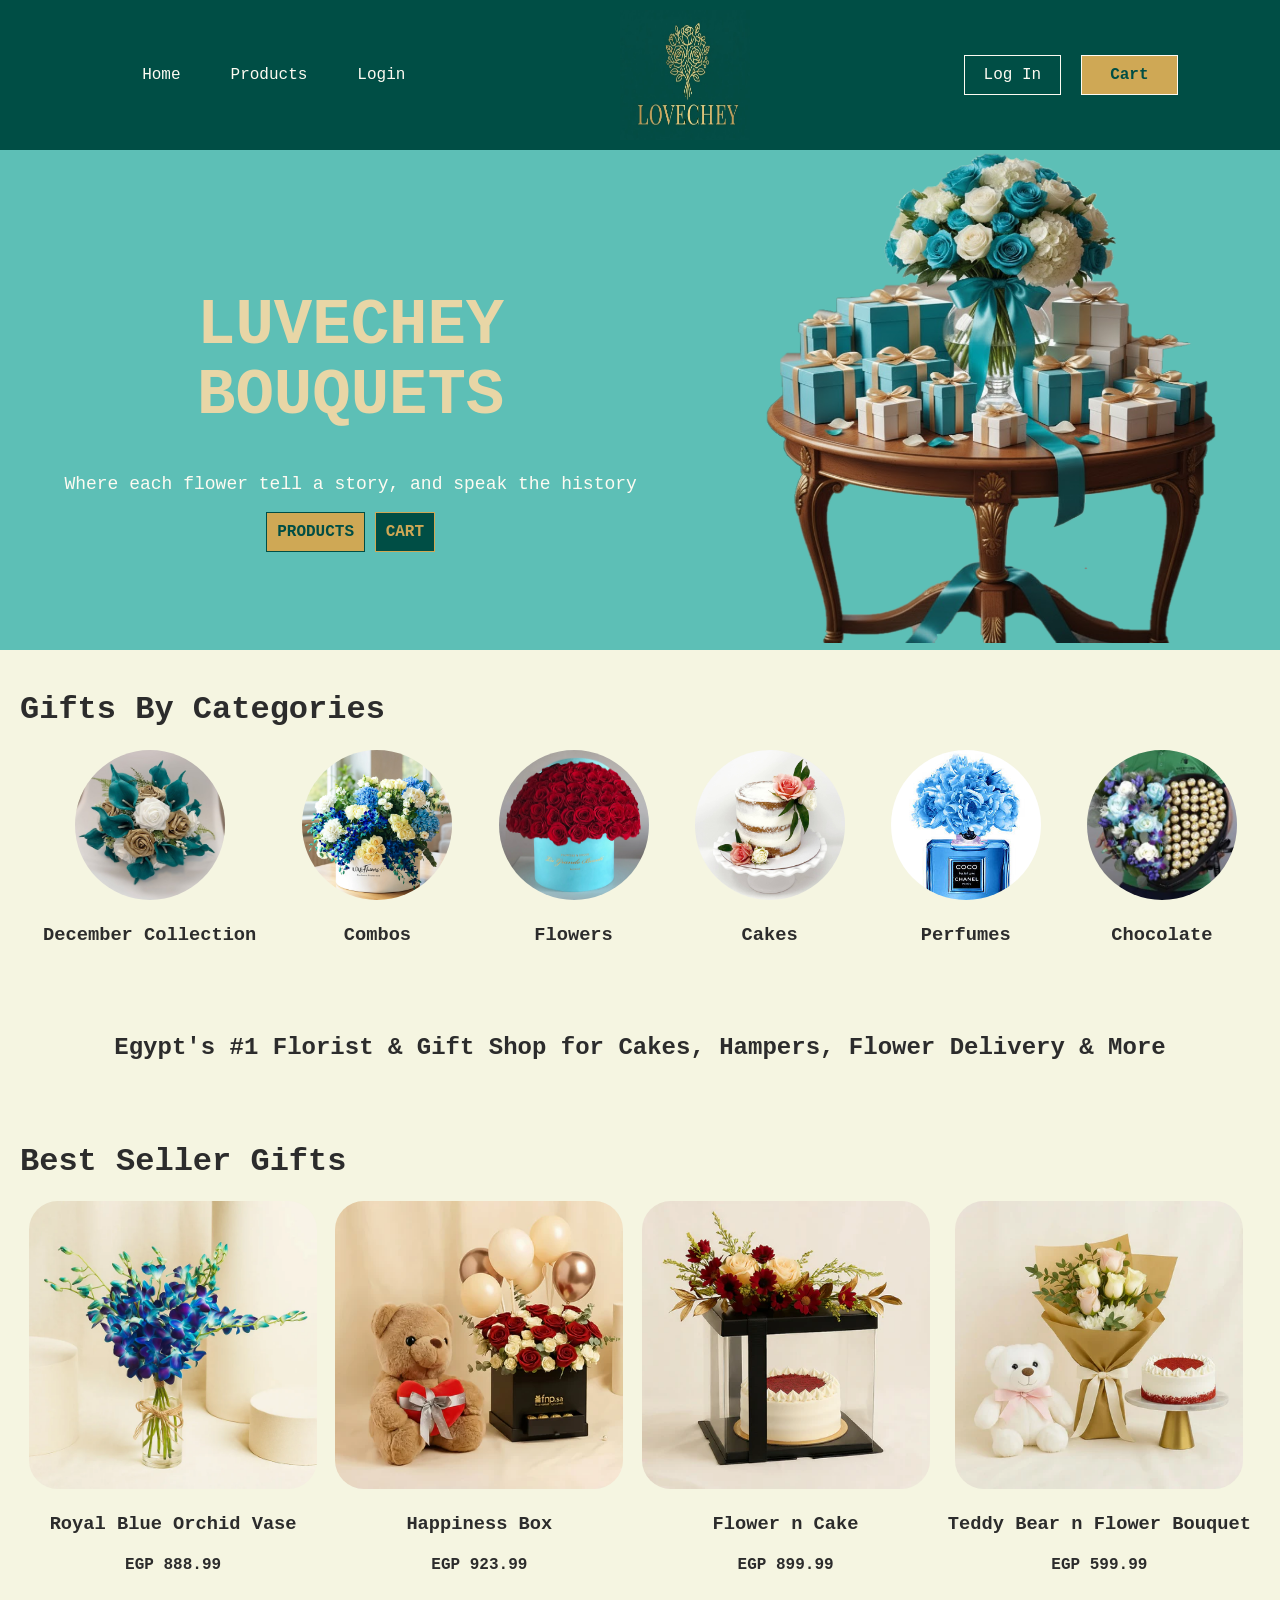
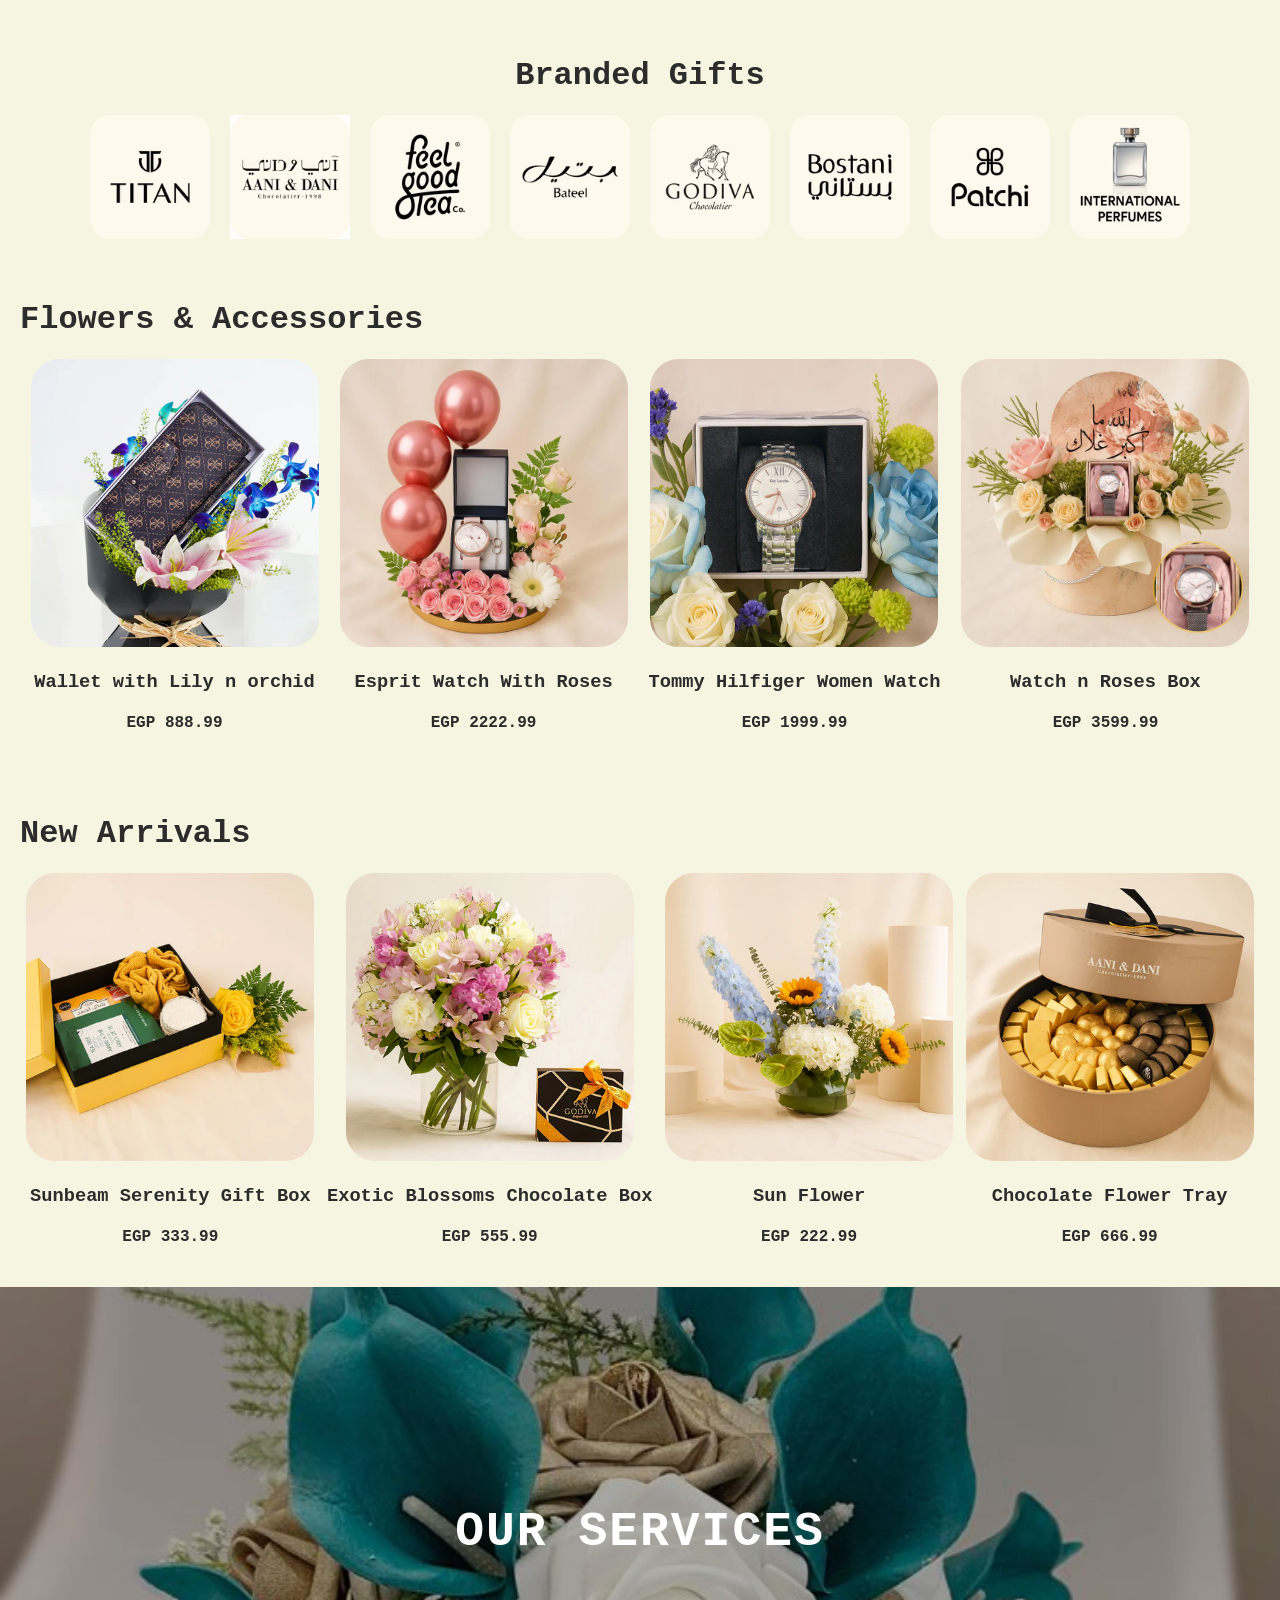
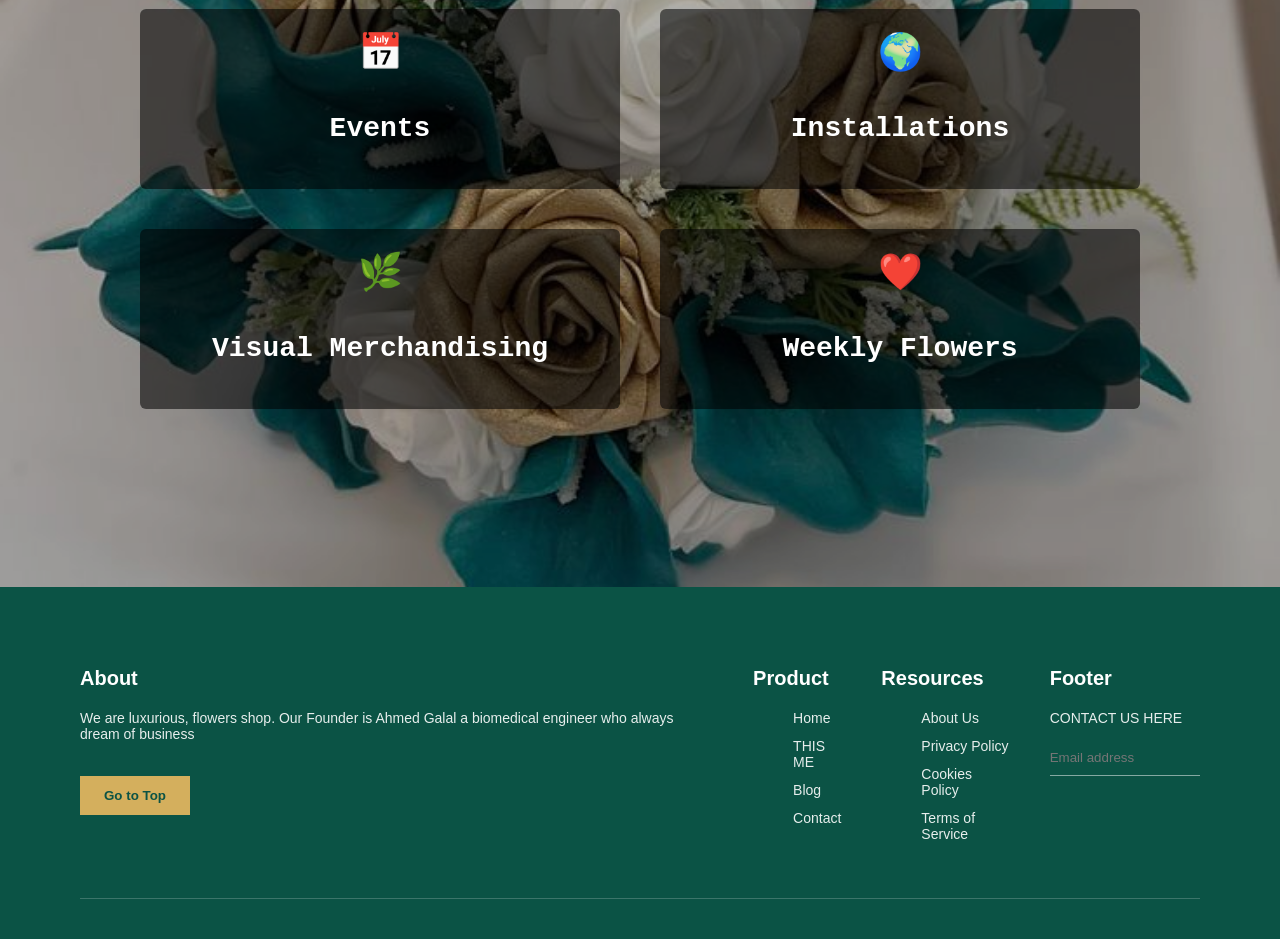
<file: index.html>
<!DOCTYPE html>
<html lang="en">

<head>
    <meta charset="UTF-8">
    <meta name="viewport" content="width=device-width, initial-scale=1.0">
    <title>Flowers</title>
    <link rel="stylesheet" href="style.css">
</head>

<body>
    <header>
        <nav>
            <ul>
                <li><a href="./index.html">Home</a></li>
                <li><a href="./products.html">Products</a></li>
                <li><a href="./login.html">Login</a></li>
            </ul>
            <img src="logo.png" alt="">
            <div>
                <button class="login" onclick="window.location.href='login.html'">Log In</button>
                <button class="Chart" onclick="window.location.href='cart.html'">Cart</button>

            </div>
        </nav>
    </header>
    <main>
        <div class="hero">
            <div class="heroLeft">
                <h1>LUVECHEY <br>BOUQUETS</h1>
                <p>Where each flower tell a story, and speak the history</p>
                <button class="productsButton" onclick="window.location.href='products.html'">PRODUCTS</button>
                <button class="learnMore" onclick="window.location.href='cart.html'">CART</button>
            </div>
            <div>
                <img src="./Assets/heroTable.png" alt="">
            </div>
        </div>
        <div class="Categories">
            <div>
                <h1>Gifts By Categories</h1>
            </div>
            <div class="giftsCategories">
                <div>
                    <img src="./Assets/collection1.jpg" alt="">
                    <h3>December Collection</h3>
                </div>
                <div>
                    <img src="./Assets/collection2.webp" alt="">
                    <h3>Combos</h3>
                </div>
                <div>
                    <img src="./Assets/collection3.webp" alt="">
                    <h3>Flowers</h3>
                </div>
                <div>
                    <img src="./Assets/collection4.jpg" alt="">
                    <h3>Cakes</h3>
                </div>
                <div>
                    <img src="./Assets/collection5.jpg" alt="">
                    <h3>Perfumes</h3>
                </div>
                <div>
                    <img src="./Assets/collection6.webp" alt="">
                    <h3>Chocolate</h3>
                </div>
            </div>
            <div>
                <h2 style="text-align: center; padding-top: 50px;"> Egypt's #1 Florist & Gift Shop for Cakes, Hampers,
                    Flower Delivery & More </h2>
            </div>
        </div>
        <div class="Categories">
            <div>
                <h1>Best Seller Gifts</h1>
            </div>
            <div class="bestSellerCategories">
                <div>
                    <img src="./Assets/bestSeller1.jpg" alt="">
                    <h3>Royal Blue Orchid Vase</h3>
                    <h4>EGP 888.99</h4>
                </div>
                <div>
                    <img src="./Assets/bestSeller2.jpg" alt="">
                    <h3>Happiness Box</h3>
                    <h4>EGP 923.99</h4>
                </div>
                <div>
                    <img src="./Assets/bestSeller3.webp" alt="">
                    <h3>Flower n Cake </h3>
                    <h4>EGP 899.99</h4>
                </div>
                <div>
                    <img src="./Assets/bestSeller4.webp" alt="">
                    <h3>Teddy Bear n Flower Bouquet</h3>
                    <h4>EGP 599.99</h4>
                </div>
            </div>
        </div>
        <div class="Categories">
            <div>
                <h1 style="text-align: center;">Branded Gifts</h1>
            </div>
            <div class="brandCategories">
                <img src="./Assets/brand1.avif" alt="">
                <img src="./Assets/brand2.avif" alt="">
                <img src="./Assets/brand3.avif" alt="">
                <img src="./Assets/brand4.avif" alt="">
                <img src="./Assets/brand5.avif" alt="">
                <img src="./Assets/brand6.avif" alt="">
                <img src="./Assets/brand7.avif" alt="">
                <img src="./Assets/brand8.avif" alt="">

            </div>
        </div>
        <div class="Categories">
            <div>
                <h1>Flowers & Accessories</h1>
            </div>
            <div class="Accessories">
                <div>
                    <img src="./Assets/flowers1.webp" alt="">
                    <h3>Wallet with Lily n orchid </h3>
                    <h4>EGP 888.99</h4>
                </div>
                <div>
                    <img src="./Assets/flowers2.webp" alt="">
                    <h3>Esprit Watch With Roses</h3>
                    <h4>EGP 2222.99</h4>
                </div>
                <div>
                    <img src="./Assets/flowers3.webp" alt="">
                    <h3>Tommy Hilfiger Women Watch</h3>
                    <h4>EGP 1999.99</h4>
                </div>
                <div>
                    <img src="./Assets/flowers4.webp" alt="">
                    <h3> Watch n Roses Box</h3>
                    <h4>EGP 3599.99</h4>
                </div>
            </div>
        </div>
        <div class="Categories">
            <div>
                <h1>New Arrivals</h1>
            </div>
            <div class="Arrivals">
                <div>
                    <img src="./Assets/arrivals1.webp" alt="">
                    <h3>Sunbeam Serenity Gift Box </h3>
                    <h4>EGP 333.99</h4>
                </div>
                <div>
                    <img src="./Assets/arrivals2.webp" alt="">
                    <h3>Exotic Blossoms Chocolate Box</h3>
                    <h4>EGP 555.99</h4>
                </div>
                <div>
                    <img src="./Assets/arrivals3.webp" alt="">
                    <h3>Sun Flower</h3>
                    <h4>EGP 222.99</h4>
                </div>
                <div>
                    <img src="./Assets/arrivals4.webp" alt="">
                    <h3> Chocolate Flower Tray</h3>
                    <h4>EGP 666.99</h4>
                </div>
            </div>
        </div>
        <section class="services">
            <div class="overlay"></div>

            <div class="content">
                <h1 class="section-title">OUR SERVICES</h1>

                <div class="grid">
                    <div class="card">
                        <div class="icon">📅</div>
                        <h2>Events</h2>
                    </div>

                    <div class="card">
                        <div class="icon">🌍</div>
                        <h2>Installations</h2>
                    </div>

                    <div class="card">
                        <div class="icon">🌿</div>
                        <h2>Visual Merchandising</h2>
                    </div>

                    <div class="card">
                        <div class="icon">❤️</div>
                        <h2>Weekly Flowers</h2>
                    </div>
                </div>
            </div>
        </section>


    </main>
   <footer class="footer">
    <div class="footer-container">

        <div class="footer-col">
            <h3>About</h3>
            <p>
                We are luxurious, flowers shop. Our Founder is Ahmed Galal a biomedical engineer who always dream of business
            </p>
            <button class="footer-btn" onclick="window.location.href='index.html'">Go to Top</button>
        </div>

        <div class="footer-col">
            <h3>Product</h3>
            <ul>
                <li>Home</li>
                <li>THIS ME</li>
                <li>Blog</li>
                <li>Contact</li>
            </ul>
        </div>

        <div class="footer-col">
            <h3>Resources</h3>
            <ul>
                <li>About Us</li>
                <li>Privacy Policy</li>
                <li>Cookies Policy</li>
                <li>Terms of Service</li>
            </ul>
        </div>

        <div class="footer-col">
            <h3>Footer</h3>
            <p>CONTACT US HERE</p>
            <input type="email" placeholder="Email address">
        </div>

    </div>

    <div class="footer-bottom"></div>
</footer>

 

</body>

</html>
</file>
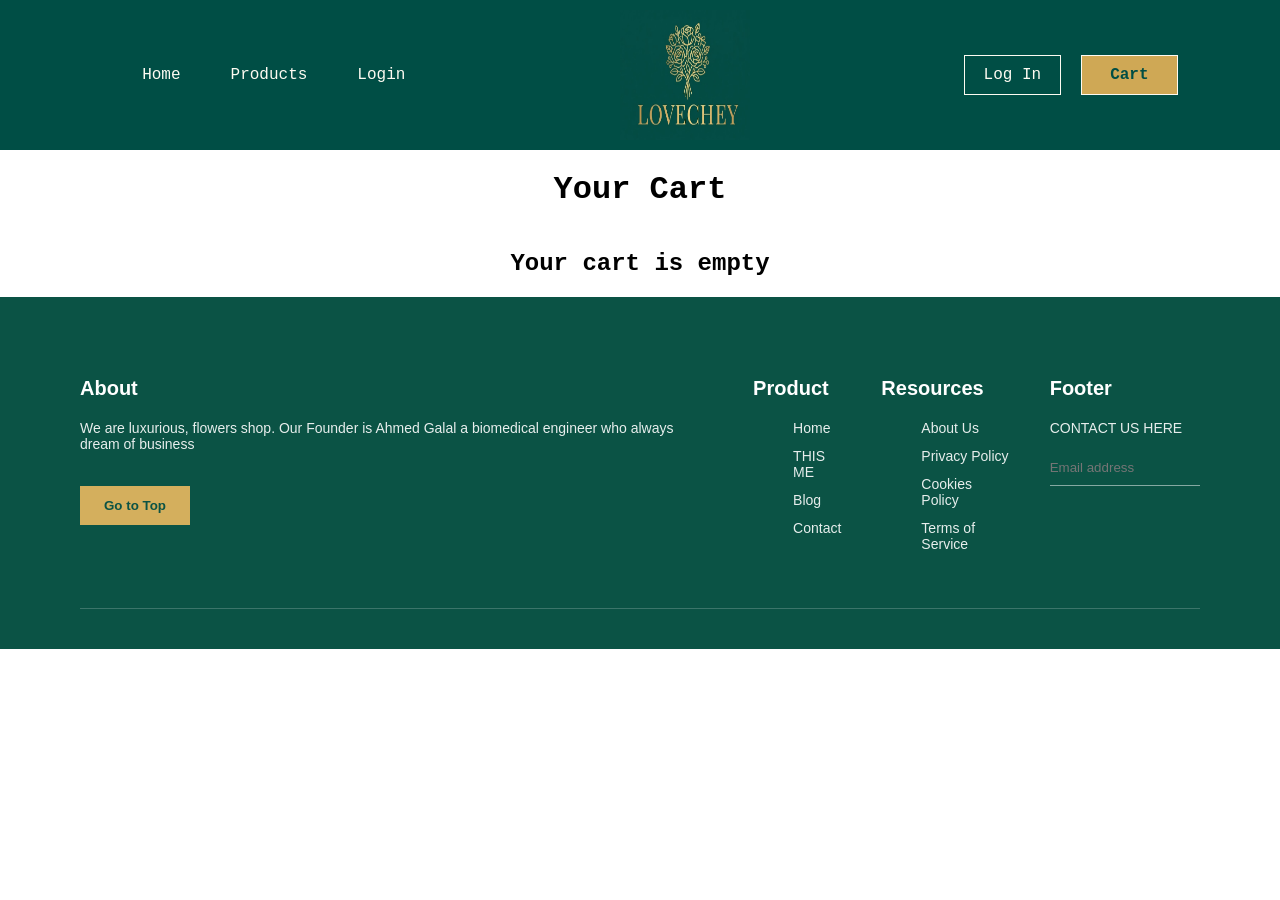
<file: cart.html>
<!DOCTYPE html>
<html lang="en">
<head>
    <meta charset="UTF-8">
    <title>Cart</title>
    <link rel="stylesheet" href="style.css">
</head>
<body>
<header>
        <nav>
            <ul>
                <li><a href="./index.html">Home</a></li>
                <li><a href="./products.html">Products</a></li>
                <li><a href="./login.html">Login</a></li>
            </ul>
             <img src="logo.png" alt="">
            <div>
                <button class="login" onclick="window.location.href='login.html'">Log In</button>
                <button class="Chart" onclick="window.location.href='cart.html'">Cart</button>

            </div>
        </nav>
    </header>
<h1 style="text-align:center">Your Cart</h1>

<div id="cartProducts" class="products"></div>

<script src="cart.js"></script>

<footer class="footer">
    <div class="footer-container">

        <div class="footer-col">
            <h3>About</h3>
            <p>
                We are luxurious, flowers shop. Our Founder is Ahmed Galal a biomedical engineer who always dream of business
            </p>
            <button class="footer-btn" onclick="window.location.href='index.html'">Go to Top</button>
        </div>

        <div class="footer-col">
            <h3>Product</h3>
            <ul>
                <li>Home</li>
                <li>THIS ME</li>
                <li>Blog</li>
                <li>Contact</li>
            </ul>
        </div>

        <div class="footer-col">
            <h3>Resources</h3>
            <ul>
                <li>About Us</li>
                <li>Privacy Policy</li>
                <li>Cookies Policy</li>
                <li>Terms of Service</li>
            </ul>
        </div>

        <div class="footer-col">
            <h3>Footer</h3>
            <p>CONTACT US HERE</p>
            <input type="email" placeholder="Email address">
        </div>

    </div>

    <div class="footer-bottom"></div>
</footer>


</body>
</html>
</file>
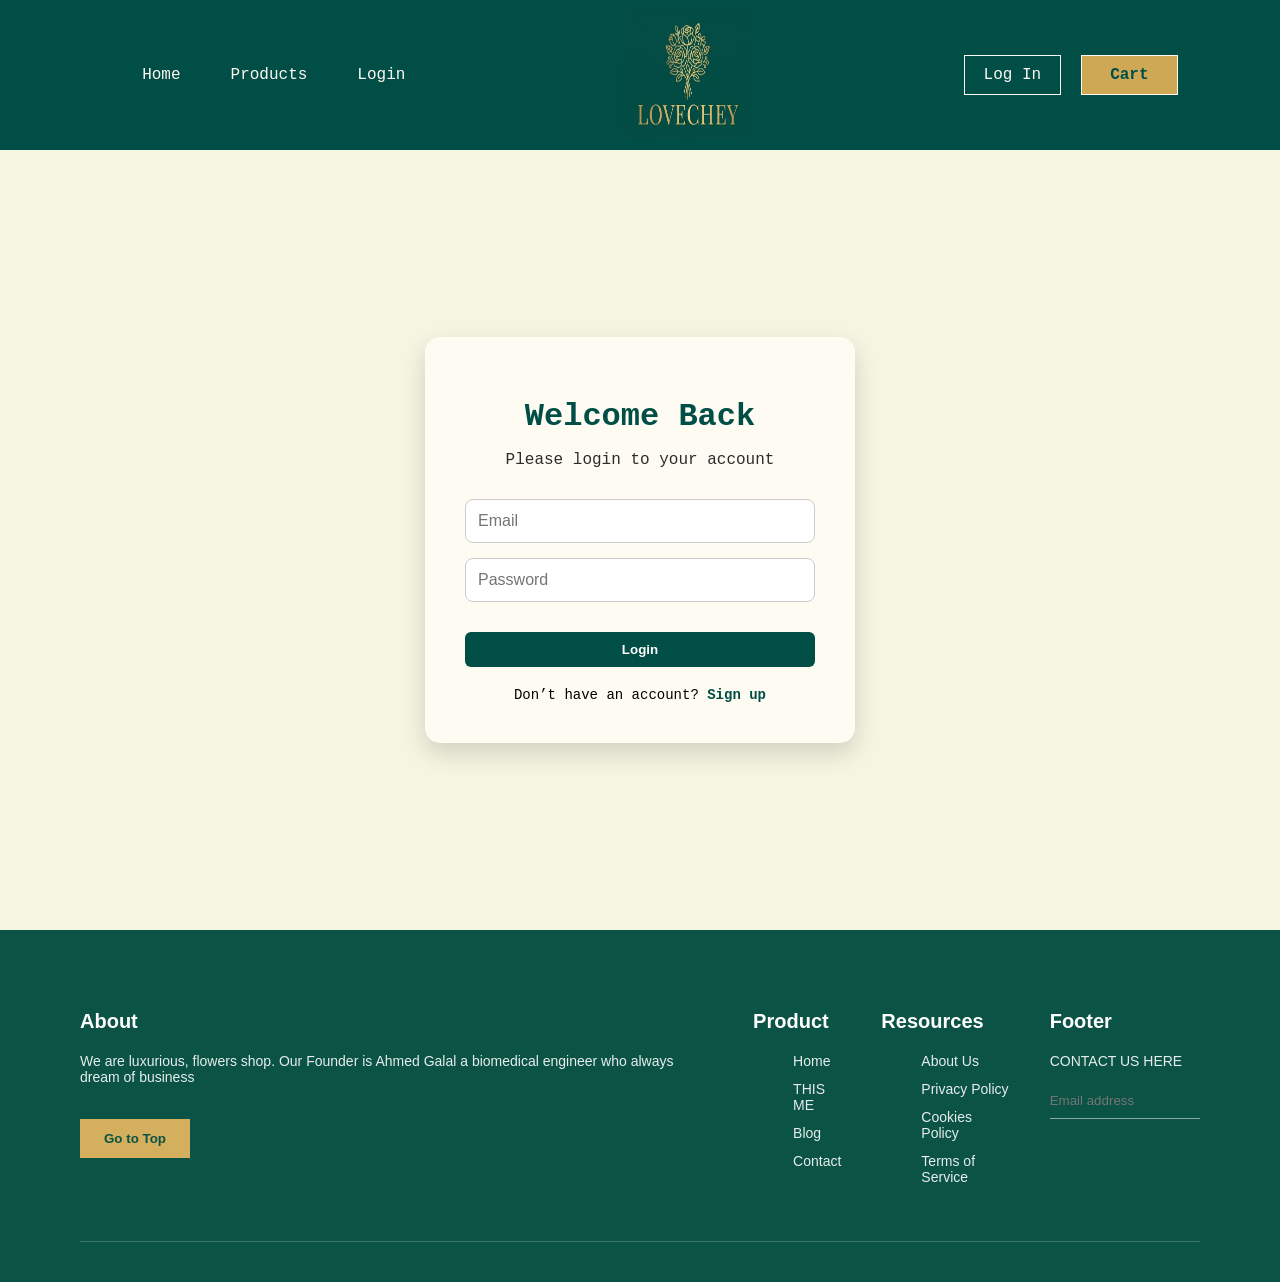
<file: login.html>
<!DOCTYPE html>
<html lang="en">
<head>
    <meta charset="UTF-8">
    <meta name="viewport" content="width=device-width, initial-scale=1.0">
    <title>Login</title>
    <link rel="stylesheet" href="style.css">
</head>
<body>

<header>
        <nav>
            <ul>
                <li><a href="./index.html">Home</a></li>
                <li><a href="./products.html">Products</a></li>
                <li><a href="./login.html">Login</a></li>
            </ul>
             <img src="logo.png" alt="">
            <div>
                <button class="login" onclick="window.location.href='login.html'">Log In</button>
                <button class="Chart" onclick="window.location.href='cart.html'">Cart</button>

            </div>
        </nav>
    </header>

<main class="loginPage">
    <div class="loginCard">
        <h1>Welcome Back</h1>
        <p>Please login to your account</p>

        <form>
            <input type="email" placeholder="Email" required>
            <input type="password" placeholder="Password" required>

            <button type="submit" class="add-cart">Login</button>
        </form>

        <span>Don’t have an account? <a href="#">Sign up</a></span>
    </div>
</main>
<footer class="footer">
    <div class="footer-container">

        <div class="footer-col">
            <h3>About</h3>
            <p>
                We are luxurious, flowers shop. Our Founder is Ahmed Galal a biomedical engineer who always dream of business
            </p>
            <button class="footer-btn" onclick="window.location.href='index.html'">Go to Top</button>
        </div>

        <div class="footer-col">
            <h3>Product</h3>
            <ul>
                <li>Home</li>
                <li>THIS ME</li>
                <li>Blog</li>
                <li>Contact</li>
            </ul>
        </div>

        <div class="footer-col">
            <h3>Resources</h3>
            <ul>
                <li>About Us</li>
                <li>Privacy Policy</li>
                <li>Cookies Policy</li>
                <li>Terms of Service</li>
            </ul>
        </div>

        <div class="footer-col">
            <h3>Footer</h3>
            <p>CONTACT US HERE</p>
            <input type="email" placeholder="Email address">
        </div>

    </div>

    <div class="footer-bottom"></div>
</footer>


</body>
</html>
</file>
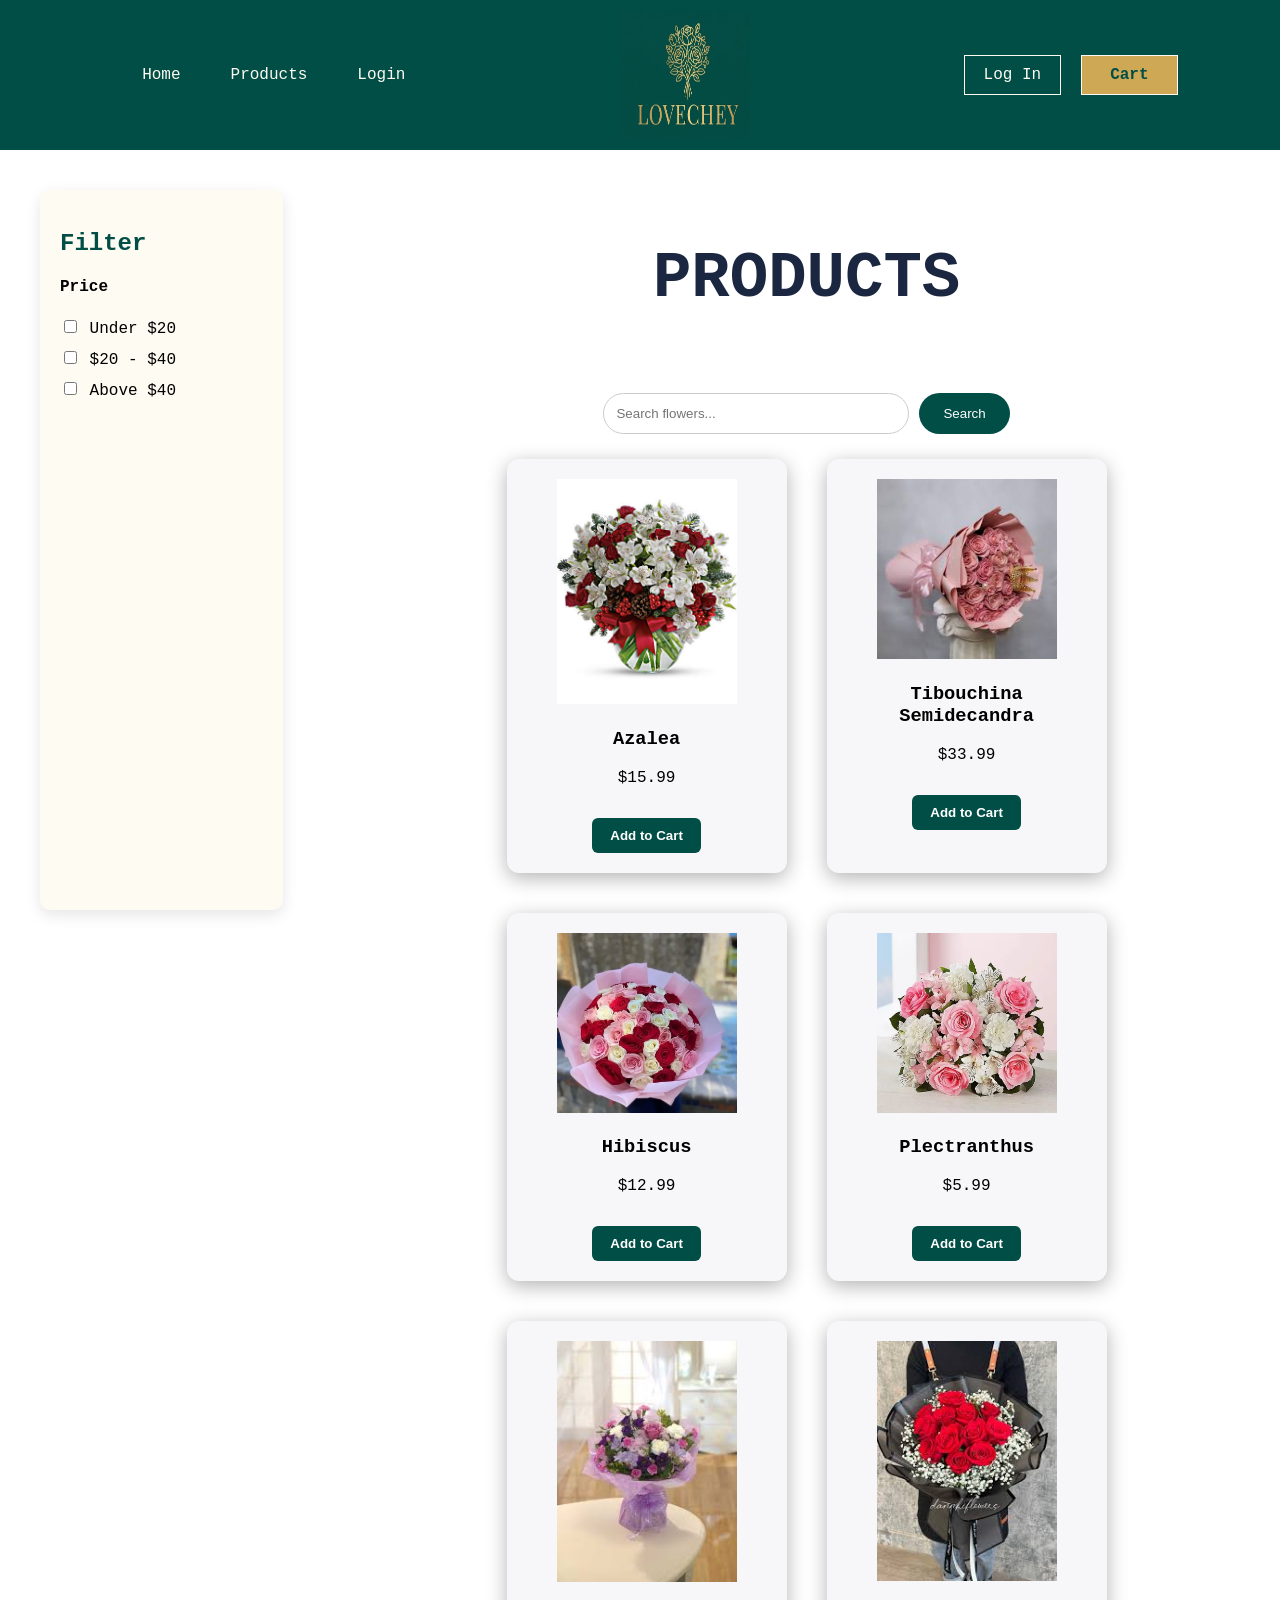
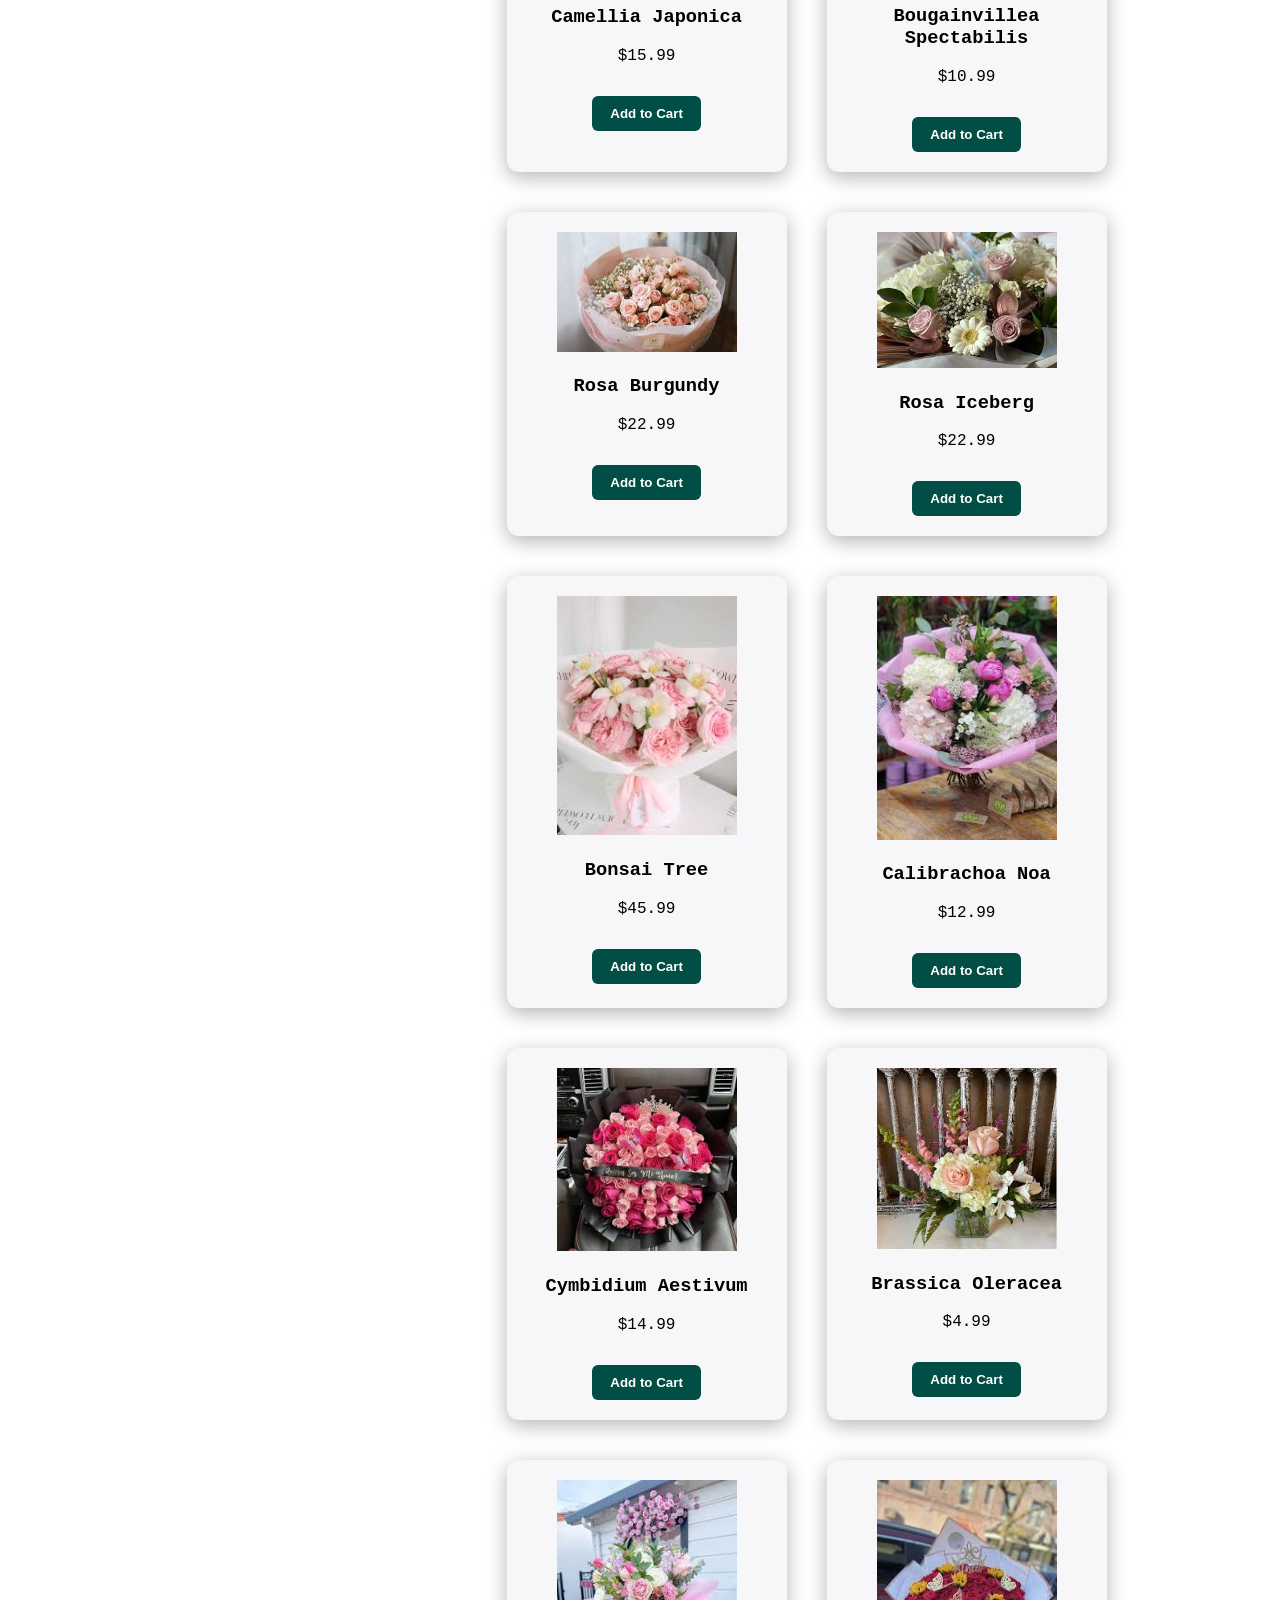
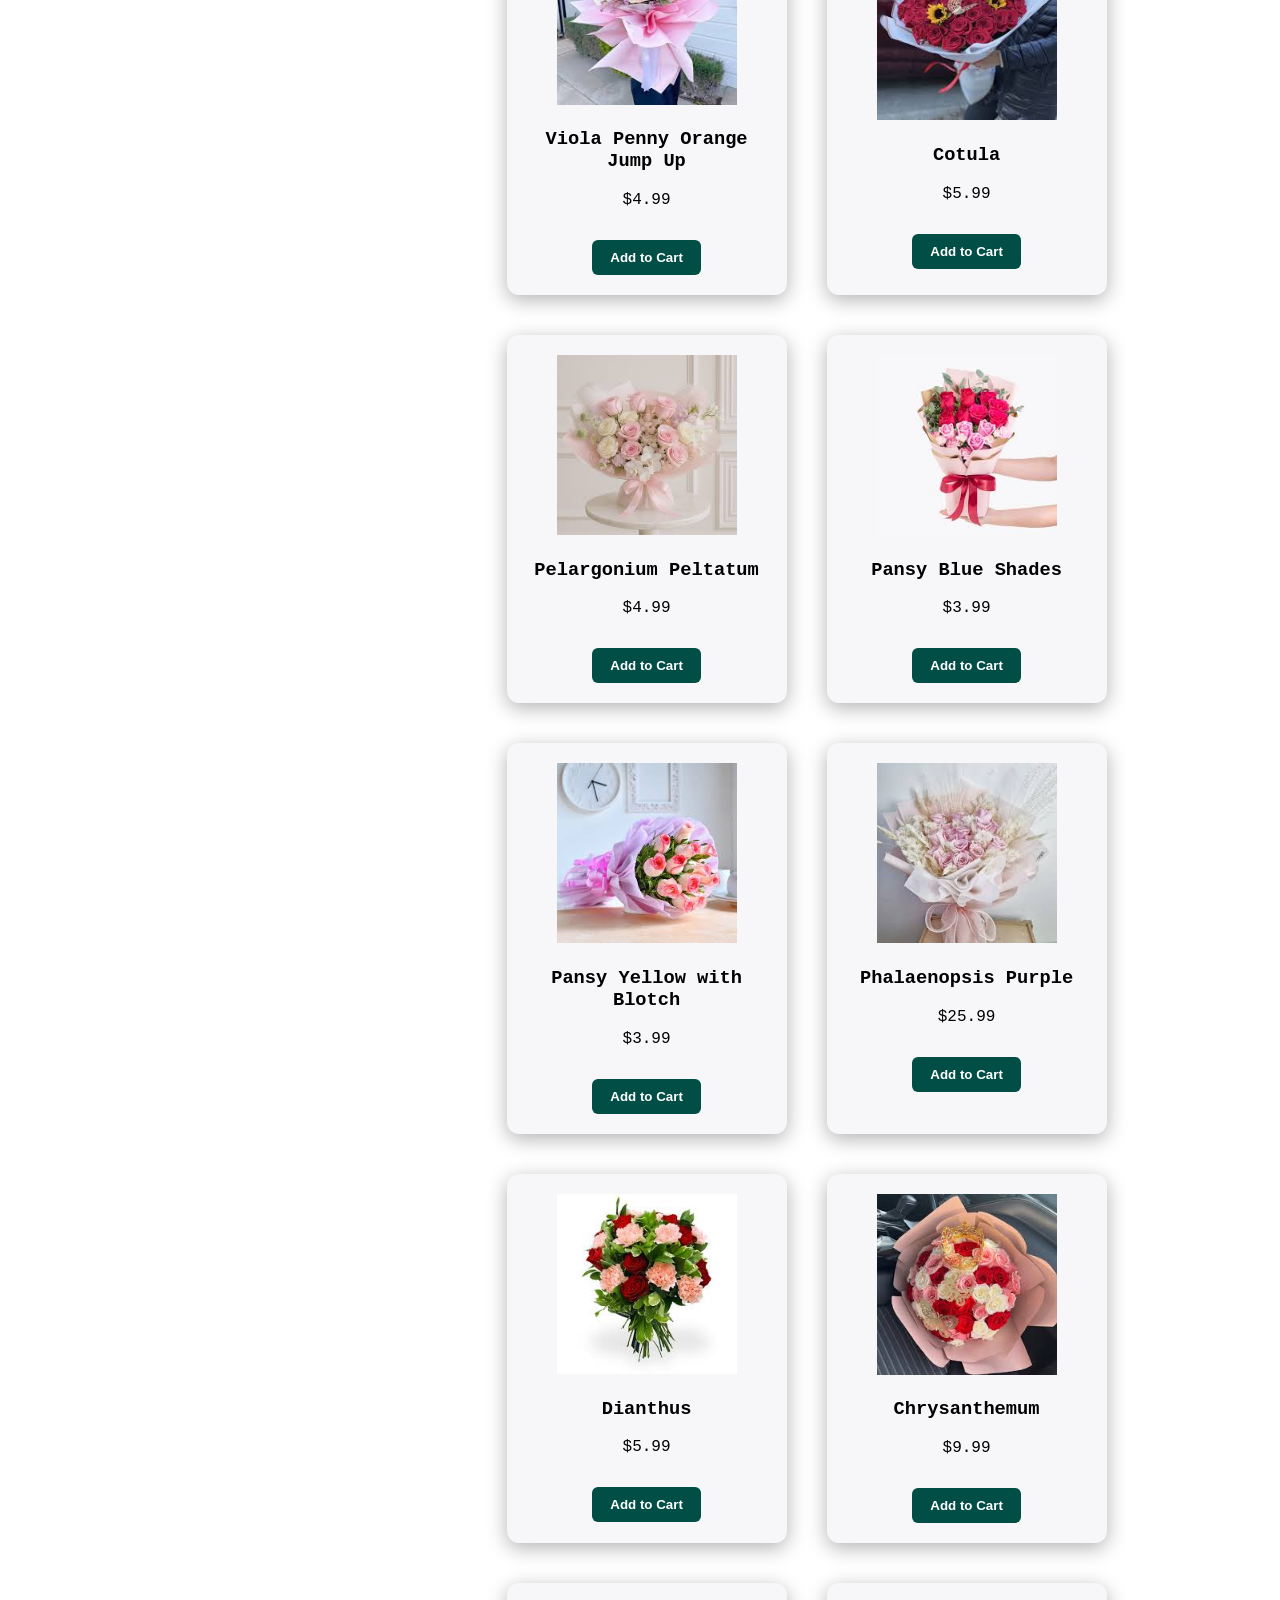
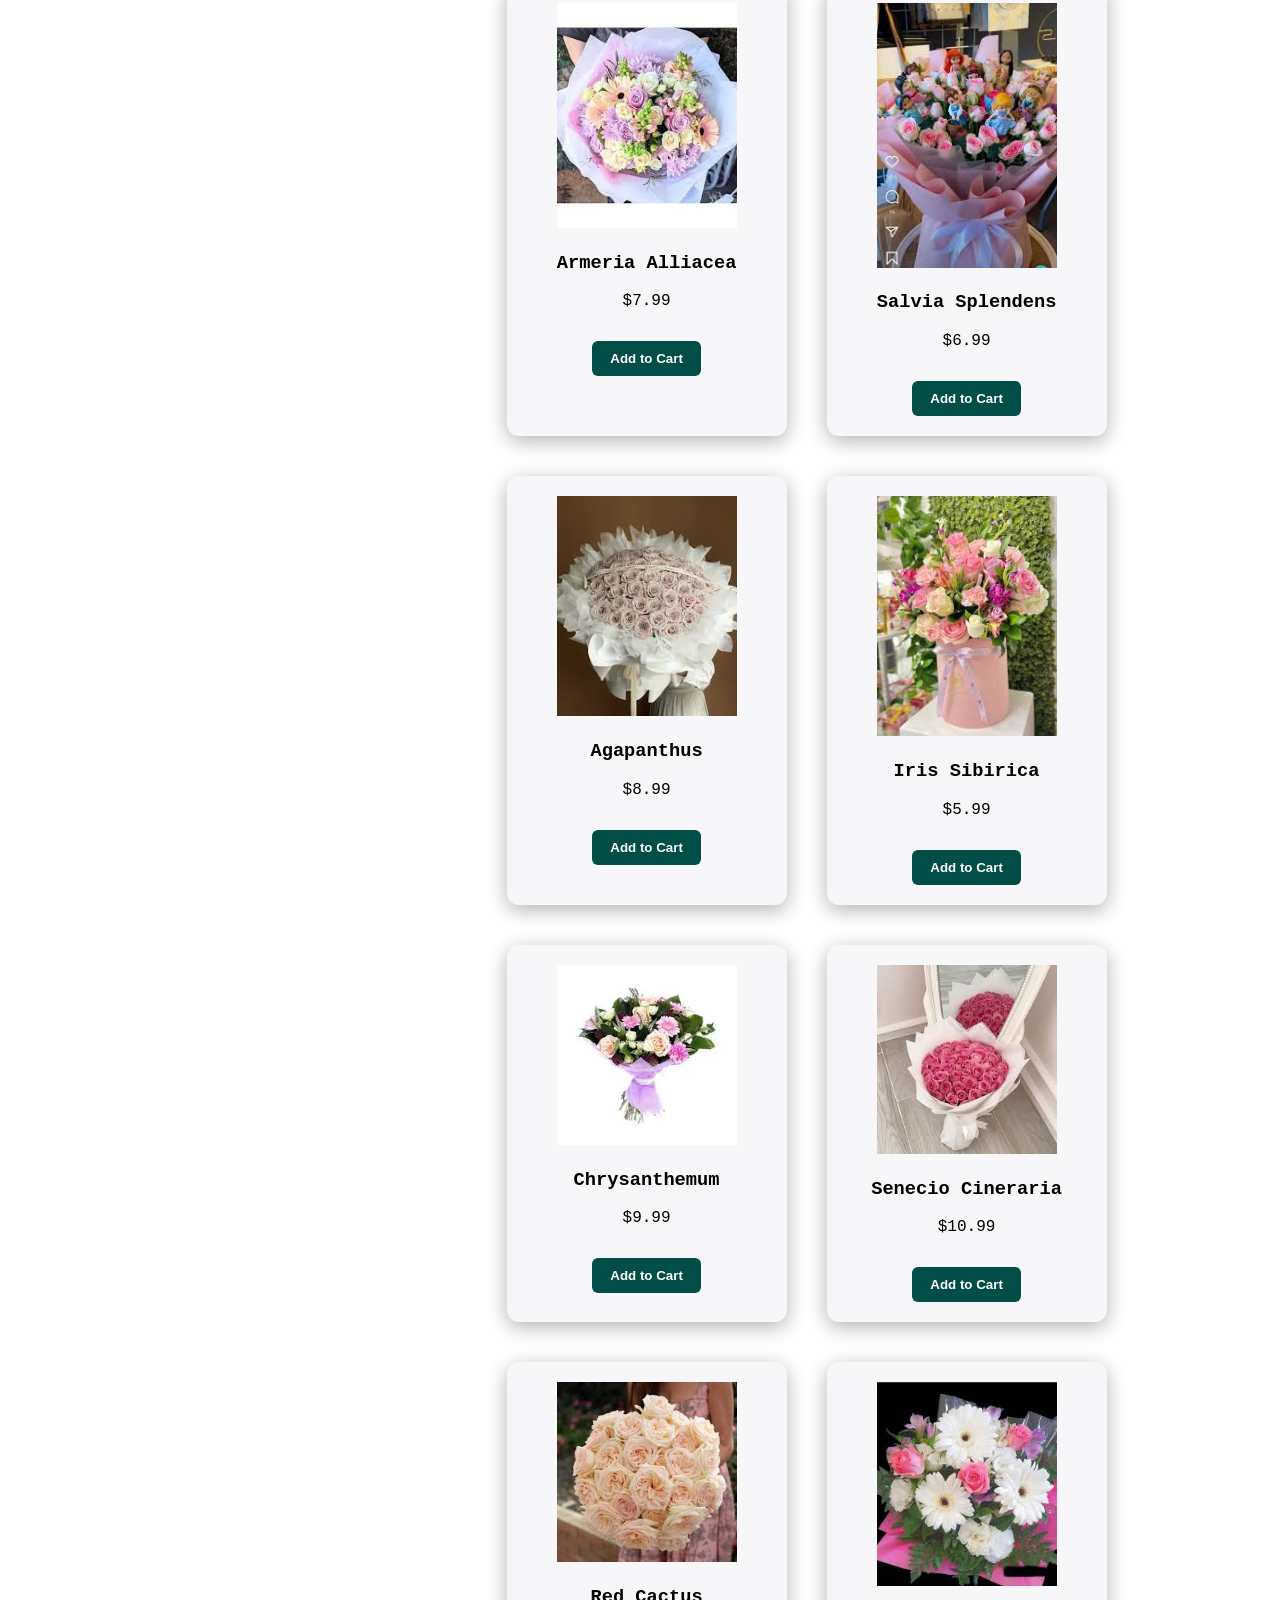
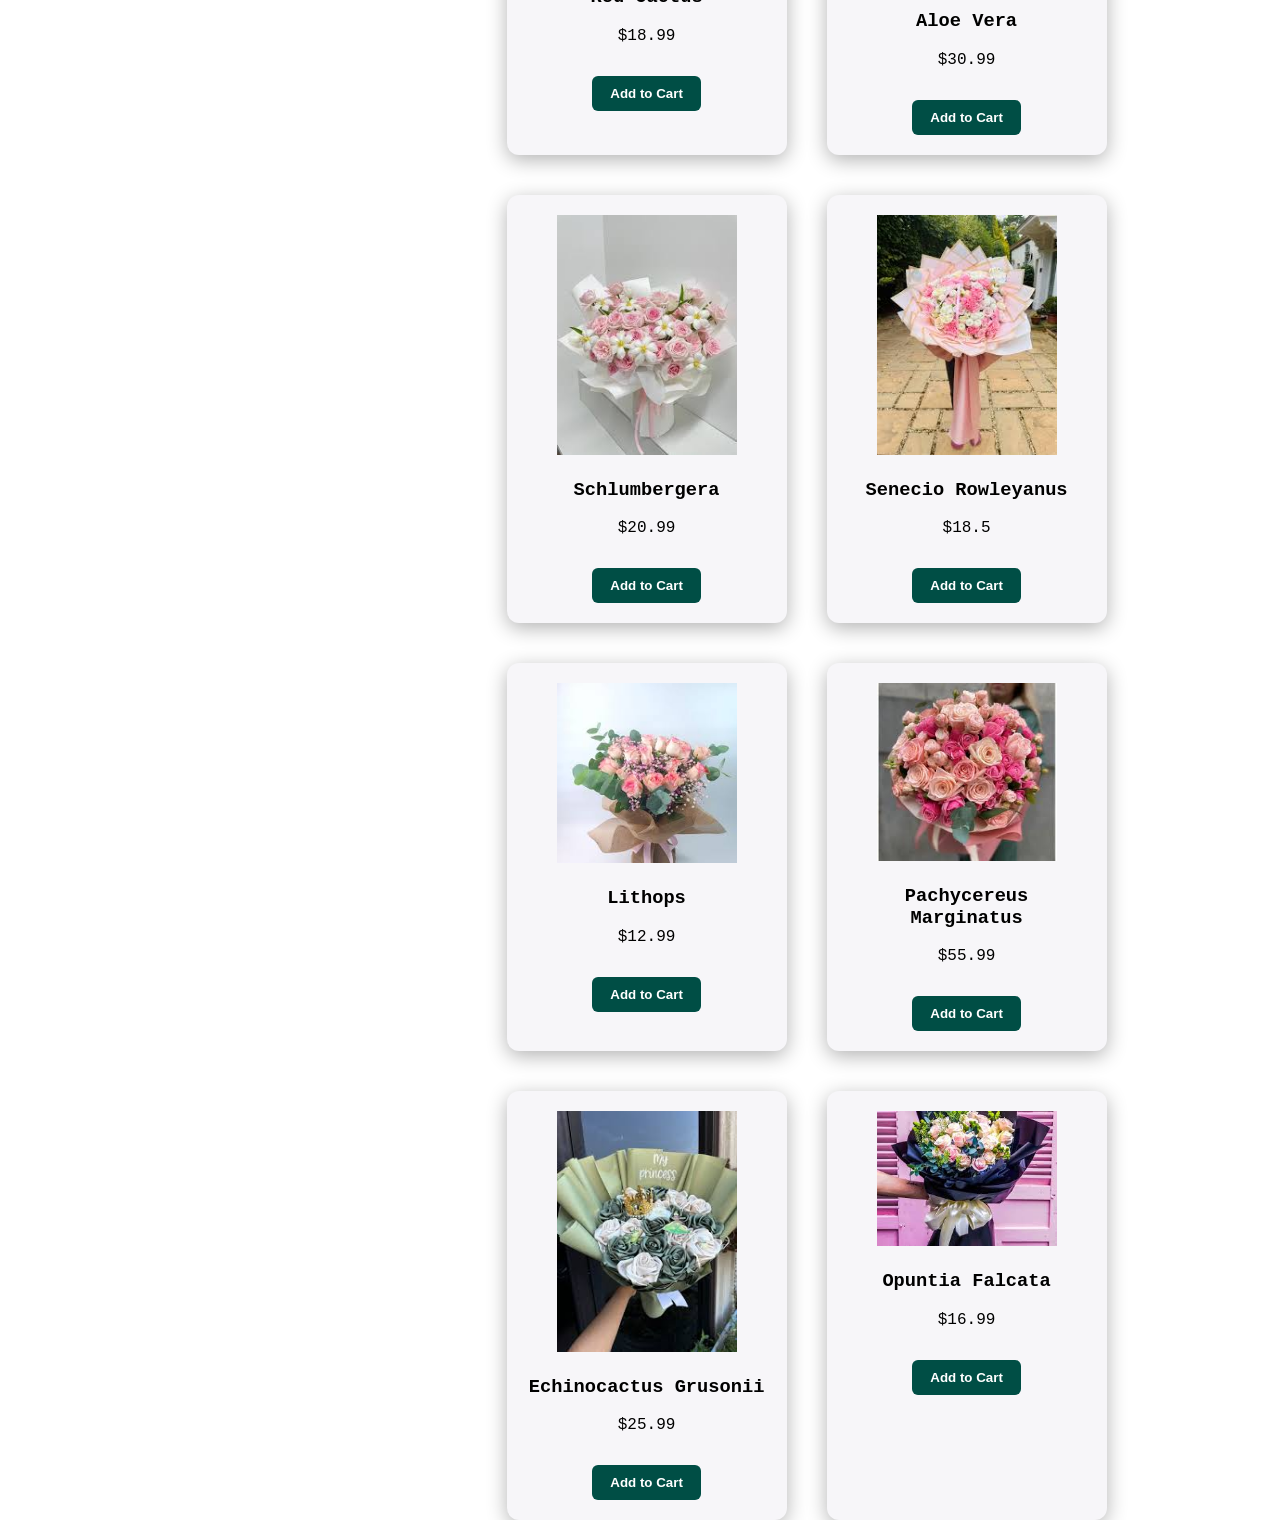
<file: products.html>
<!DOCTYPE html>
<html lang="en">

<head>
    <meta charset="UTF-8">
    <meta name="viewport" content="width=device-width, initial-scale=1.0">
    <title>Products</title>
    <link rel="stylesheet" href="style.css">
</head>

<body>

<header>
    <nav>
        <ul>
            <li><a href="./index.html">Home</a></li>
            <li><a href="./products.html">Products</a></li>
            <li><a href="./login.html">Login</a></li>
        </ul>
         <img src="logo.png" alt="">
        <div>
            <button class="login" onclick="window.location.href='login.html'">Log In</button>
            <button class="Chart" onclick="window.location.href='cart.html'">Cart</button>
        </div>
    </nav>
</header>

<main>
    <div class="shop-layout">

        
        <aside class="filter">
            <h2>Filter</h2>

            <h4>Price</h4>
            <label><input type="checkbox" value="low" onclick="filterPrice()"> Under $20</label>
            <label><input type="checkbox" value="mid" onclick="filterPrice()"> $20 - $40</label>
            <label><input type="checkbox" value="high" onclick="filterPrice()"> Above $40</label>
        </aside>

        <section class="container">

            <div class="header">
                <h1>Products</h1>
            </div>

            <div class="search-box">
                <input type="text" id="s" placeholder="Search flowers...">
                <button onclick="serach()">Search</button>
            </div>

            <div id="products" class="products"></div>
        </section>

    </div>
</main>

<script src="script.js"></script>
</body>
</html>
</file>
<file: style.css>
body {
    font-family: 'Courier New', Courier, monospace;
    margin: 0;
    min-height: 100vh;
}

:root {
    --textColor: #1b2741;
    --sectionBack: #f7f6f9;
}

nav {
    background-color: #004E45;
    display: flex;
    justify-content: space-around;
    align-items: center;
}

nav ul {
    list-style: none;
    display: flex;
    gap: 50px;
}

nav ul a,
nav a {
    text-decoration: none;
    color: #FDFBF2;
}

nav img {
    width: 130px;
    height: 130px;
    
    padding: 10px;
}

nav div {
    display: flex;
    gap: 20px;
}

.login {
    all: unset;
    background-color: transparent;
    color: #FDFBF2;
    border: 1px solid #FDFBF2;
    padding: 10px;
    width: 75px;
    text-align: center;
}

.Chart {
    all: unset;
    background-color: #CFA855;
    color: #004E45;
    border: 1px solid #FDFBF2;
    padding: 10px;
    width: 75px;
    text-align: center;
    font-weight: bold;
}

.hero {
    height: 500px;
    background-color: #5DBFB6;
    display: flex;
    justify-content: space-around;
    align-items: center;
}

.hero img {
    height: 490px;
    width: 450px;
}

.heroLeft {
    text-align: center;
}

.heroLeft h1 {
    font-size: 64px;
    color: #E8D6A6;
    line-height: 1.1;
}

.heroLeft p {
    font-size: 18px;
    color: #FDFBF2;
}

.productsButton {
    all: unset;
    background-color: #CFA855;
    color: #004E45;
    border: 1px solid #004E45;
    padding: 10px;
    font-weight: bold;
}

.learnMore {
    all: unset;
    background-color: #004E45;
    color: #CFA855;
    border: 1px solid #CFA855;
    padding: 10px;
    font-weight: bold;
}

.Categories {
    background-color: rgb(245, 245, 225);
    color: #2C2C2C;
    padding: 20px;
}

.giftsCategories,
.bestSellerCategories,
.Accessories,
.Arrivals {
    display: flex;
    justify-content: space-around;
    align-items: center;
    text-align: center;
}

.giftsCategories img {
    width: 150px;
    height: 150px;
    border-radius: 50%;
}

.bestSellerCategories img,
.Accessories img,
.Arrivals img {
    width: 288px;
    height: 288px;
    border-radius: 10%;
}

.brandCategories {
    display: flex;
    gap: 20px;
    justify-content: center;
    align-items: center;
}

.brandCategories img {
    width: 120px;
    height: 124px;
}

.loginPage {
    min-height: calc(100vh - 120px);
    display: flex;
    justify-content: center;
    align-items: center;
    background-color: rgb(245, 245, 225);
}

.loginCard {
    background-color: #FDFBF2;
    width: 350px;
    padding: 40px;
    border-radius: 15px;
    text-align: center;
    box-shadow: 0 10px 25px rgba(0, 0, 0, 0.15);
}

.loginCard h1 {
    color: #004E45;
    margin-bottom: 10px;
}

.loginCard p {
    color: #2C2C2C;
    margin-bottom: 30px;
}

.loginCard form {
    display: flex;
    flex-direction: column;
    gap: 15px;
}

.loginCard input {
    padding: 12px;
    border-radius: 8px;
    border: 1px solid #ccc;
    font-size: 16px;
}

.loginCard input:focus {
    outline: none;
    border-color: #004E45;
}

.loginCard span {
    display: block;
    margin-top: 20px;
    font-size: 14px;
}

.loginCard a {
    color: #004E45;
    text-decoration: none;
    font-weight: bold;
}

.shop-layout {
    display: flex;
    gap: 40px;
    padding: 40px;
}

.filter {
    width: 240px;
    background: #fdfbf2;
    padding: 20px;
    border-radius: 10px;
    box-shadow: 0 5px 15px rgba(0,0,0,.1);
}

.filter h2 {
    color: #004E45;
    margin-bottom: 20px;
}

.filter label {
    display: block;
    margin-bottom: 10px;
    cursor: pointer;
}

.container {
    width: 80vw;
    height: 80vh;
    display: flex;
    flex-direction: column;
    justify-content: space-around;
    text-align: center;
    margin-left: 50px;
}

.header h1 {
    font-size: 4em;
    text-transform: uppercase;
    color: var(--textColor);
}

.search-box {
    display: flex;
    justify-content: center;
    gap: 10px;
    margin: 25px 0;
}

.search-box input {
    padding: 12px;
    width: 280px;
    border-radius: 25px;
    border: 1px solid #ccc;
}

.search-box button {
    padding: 12px 24px;
    border-radius: 25px;
    background: #004E45;
    color: white;
    border: none;
    cursor: pointer;
}

.products {
    width: 100%;
    display: flex;
    justify-content: center;
    flex-wrap: wrap;
    gap: 40px;
}

.product {
    background-color: var(--sectionBack);
    width: 240px;
    padding: 20px;
    border-radius: 12px;
    box-shadow: 0 5px 20px rgba(0,0,0,.3);
    text-align: center;
    transition: .3s;
}

.product:hover {
    transform: translateY(-15px);
}

.product img {
    width: 180px;
}

.add-cart {
    margin-top: 15px;
    background: #004E45;
    color: white;
    border: none;
    padding: 10px 18px;
    border-radius: 6px;
    cursor: pointer;
    font-weight: bold;
}

.add-cart:hover {
    background: #CFA855;
    color: #004E45;
}

.footer {
    background-color: #0b5345;
    color: #ffffff;
    padding: 60px 80px 40px;
    font-family: Arial, Helvetica, sans-serif;
}

.footer-container {
    display: flex;
    justify-content: space-between;
    gap: 40px;
}

.footer-col h3 {
    margin-bottom: 20px;
    font-size: 20px;
}

.footer-col p,
.footer-col ul li {
    font-size: 14px;
    opacity: 0.9;
}

.footer-col ul {
    list-style: none;
}

.footer-col ul li {
    margin-bottom: 12px;
    cursor: pointer;
}

.footer-col ul li:hover {
    text-decoration: underline;
}

.footer-btn {
    margin-top: 20px;
    background-color: #d4af5d;
    color: #0b5345;
    border: none;
    padding: 12px 24px;
    font-weight: bold;
    cursor: pointer;
}

.footer-col input {
    background: transparent;
    border: none;
    border-bottom: 1px solid rgba(255,255,255,.5);
    padding: 10px 0;
    width: 100%;
    color: #fff;
    outline: none;
}

.footer-bottom {
    margin-top: 40px;
    height: 1px;
    background-color: rgba(255,255,255,.2);
}
.services {
    position: relative;
    min-height: 100vh;
    background-image: url("./Assets/collection1.jpg");
    background-size: cover;
    background-position: center;
    display: flex;
    align-items: center;
    justify-content: center;
}
.overlay {
    position: absolute;
    inset: 0;
    background: rgba(0, 0, 0, 0.3);
}

.content {
    position: relative;
    text-align: center;
    width: 100%;
}

.section-title {
    color: #ffffff;
    font-size: 48px;
    font-weight: 700;
    letter-spacing: 2px;
    margin-bottom: 50px;
}

.grid {
    display: grid;
    grid-template-columns: repeat(2, 1fr);
    gap: 40px;
    width: 80%;
    max-width: 1000px;
    margin: auto;
}

.card {
    background: rgba(0, 0, 0, 0.55);
    height: 180px;
    display: flex;
    flex-direction: column;
    justify-content: center;
    align-items: center;
    border-radius: 6px;
    color: #fff;
    transition: 0.3s ease;
}

.card:hover {
    background: rgba(0, 0, 0, 0.75);
    transform: translateY(-5px);
}

.icon {
    font-size: 36px;
    margin-bottom: 15px;
}

.card h2 {
    font-size: 28px;
    font-weight: 600;
}
</file>
